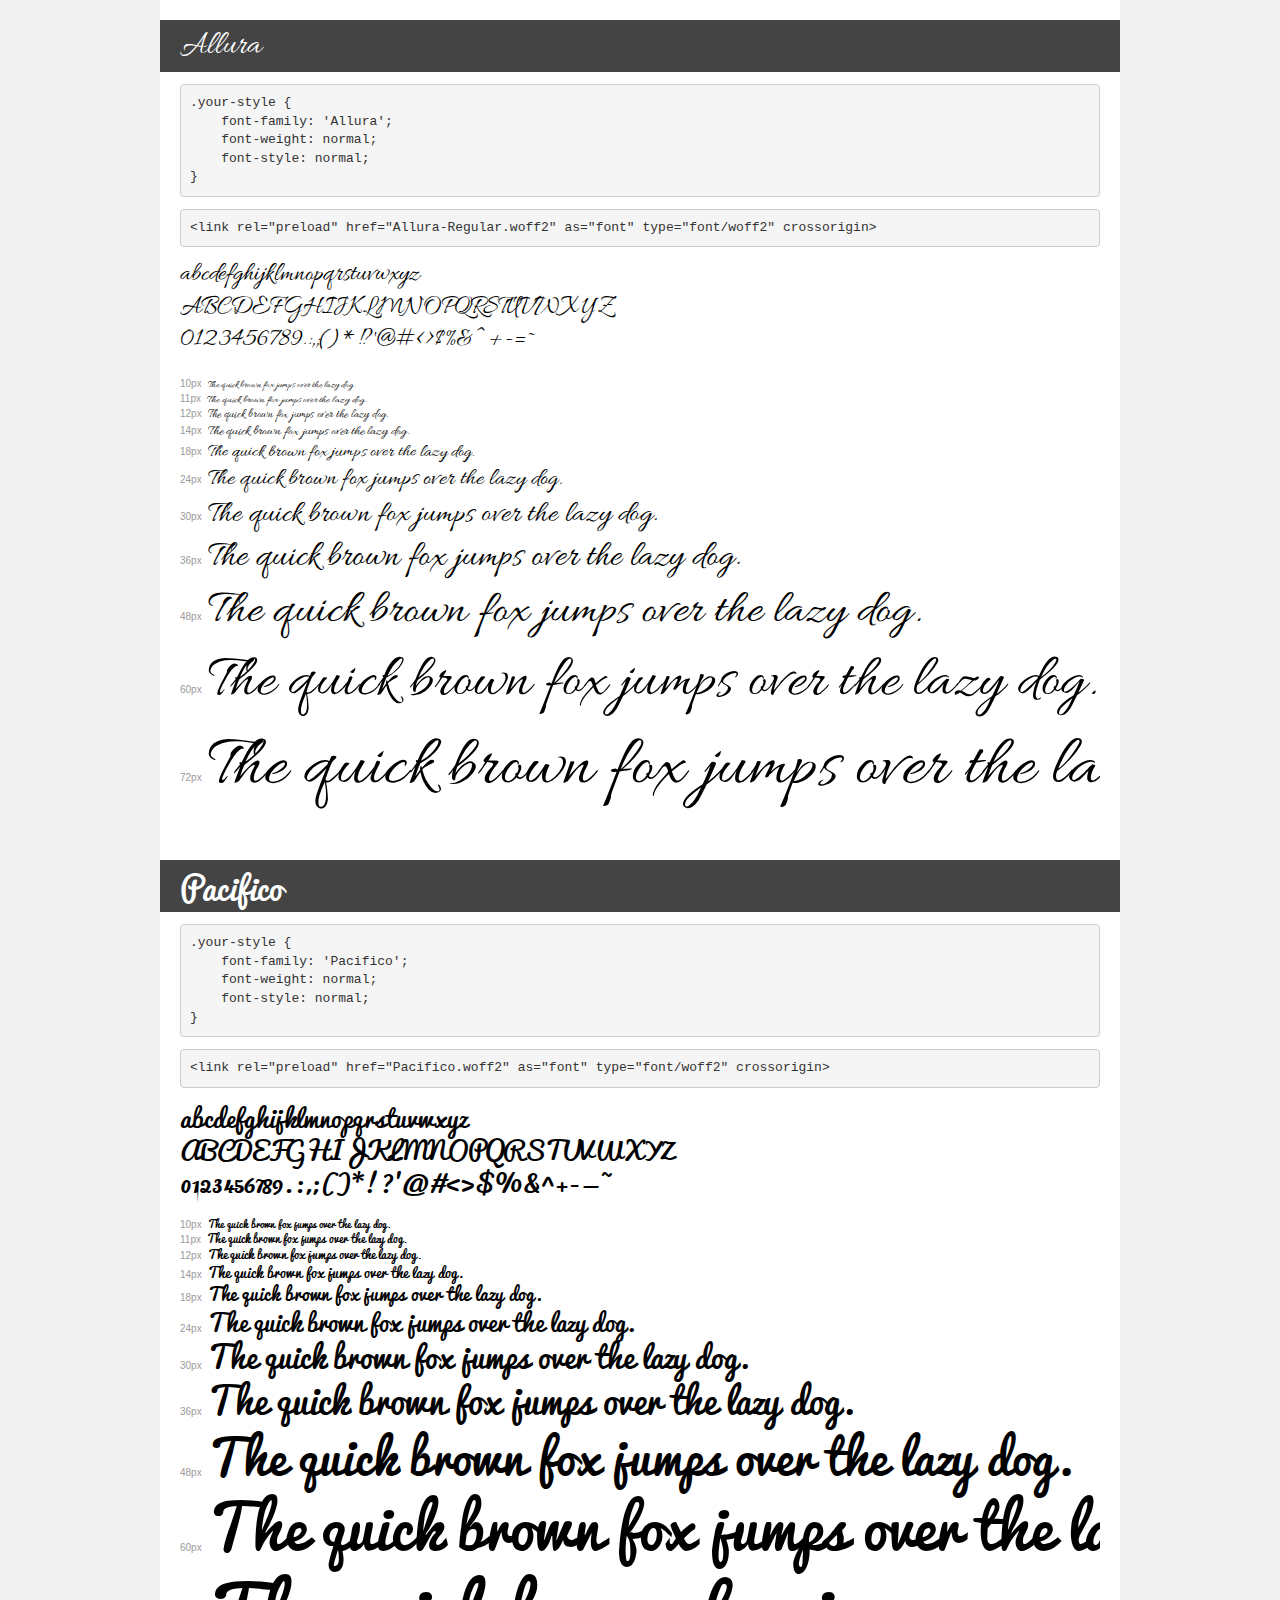
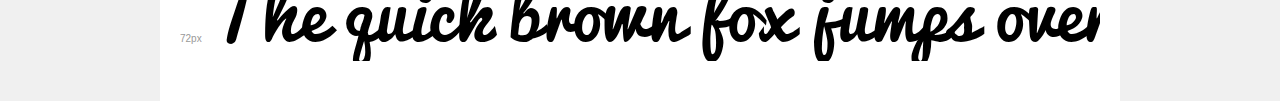
<file: fonts/demo.html>
<!DOCTYPE html>
<html lang="en">
<head>
    <meta charset="utf-8">
    <meta http-equiv="X-UA-Compatible" content="IE=edge">
    <meta name="viewport" content="width=device-width, initial-scale=1">
    <meta name="robots" content="noindex, noarchive">
    <meta name="format-detection" content="telephone=no">
    <title>Transfonter demo</title>
    <link href="stylesheet.css" rel="stylesheet">
    <style>
        /*
        http://meyerweb.com/eric/tools/css/reset/
        v2.0 | 20110126
        License: none (public domain)
        */
        html, body, div, span, applet, object, iframe,
        h1, h2, h3, h4, h5, h6, p, blockquote, pre,
        a, abbr, acronym, address, big, cite, code,
        del, dfn, em, img, ins, kbd, q, s, samp,
        small, strike, strong, sub, sup, tt, var,
        b, u, i, center,
        dl, dt, dd, ol, ul, li,
        fieldset, form, label, legend,
        table, caption, tbody, tfoot, thead, tr, th, td,
        article, aside, canvas, details, embed,
        figure, figcaption, footer, header, hgroup,
        menu, nav, output, ruby, section, summary,
        time, mark, audio, video {
            margin: 0;
            padding: 0;
            border: 0;
            font-size: 100%;
            font: inherit;
            vertical-align: baseline;
        }
        /* HTML5 display-role reset for older browsers */
        article, aside, details, figcaption, figure,
        footer, header, hgroup, menu, nav, section {
            display: block;
        }
        body {
            line-height: 1;
        }
        ol, ul {
            list-style: none;
        }
        blockquote, q {
            quotes: none;
        }
        blockquote:before, blockquote:after,
        q:before, q:after {
            content: '';
            content: none;
        }
        table {
            border-collapse: collapse;
            border-spacing: 0;
        }
        /* demo styles */
        body {
            background: #f0f0f0;
            color: #000;
        }
        .page {
            background: #fff;
            width: 920px;
            margin: 0 auto;
            padding: 20px 20px 0 20px;
            overflow: hidden;
        }
        .font-container {
            overflow-x: auto;
            overflow-y: hidden;
            margin-bottom: 40px;
            line-height: 1.3;
            white-space: nowrap;
            padding-bottom: 5px;
        }
        h1 {
            position: relative;
            background: #444;
            font-size: 32px;
            color: #fff;
            padding: 10px 20px;
            margin: 0 -20px 12px -20px;
        }
        .letters {
            font-size: 25px;
            margin-bottom: 20px;
        }
        .s10:before {
            content: '10px';
        }
        .s11:before {
            content: '11px';
        }
        .s12:before {
            content: '12px';
        }
        .s14:before {
            content: '14px';
        }
        .s18:before {
            content: '18px';
        }
        .s24:before {
            content: '24px';
        }
        .s30:before {
            content: '30px';
        }
        .s36:before {
            content: '36px';
        }
        .s48:before {
            content: '48px';
        }
        .s60:before {
            content: '60px';
        }
        .s72:before {
            content: '72px';
        }
        .s10:before, .s11:before, .s12:before, .s14:before,
        .s18:before, .s24:before, .s30:before, .s36:before,
        .s48:before, .s60:before, .s72:before {
            font-family: Arial, sans-serif;
            font-size: 10px;
            font-weight: normal;
            font-style: normal;
            color: #999;
            padding-right: 6px;
        }
        pre {
            display: block;
            padding: 9px;
            margin: 0 0 12px;
            font-family: Monaco, Menlo, Consolas, "Courier New", monospace;
            font-size: 13px;
            line-height: 1.428571429;
            color: #333;
            font-weight: normal;
            font-style: normal;
            background-color: #f5f5f5;
            border: 1px solid #ccc;
            overflow-x: auto;
            border-radius: 4px;
        }
        /* responsive */
        @media (max-width: 959px) {
            .page {
                width: auto;
                margin: 0;
            }
        }
    </style>
</head>
<body>
<div class="page">
    <div class="demo">
        <h1 style="font-family: 'Allura'; font-weight: normal; font-style: normal;">Allura</h1>
        <pre title="Usage">.your-style {
    font-family: 'Allura';
    font-weight: normal;
    font-style: normal;
}</pre>
        <pre title="Preload (optional)">
&lt;link rel=&quot;preload&quot; href=&quot;Allura-Regular.woff2&quot; as=&quot;font&quot; type=&quot;font/woff2&quot; crossorigin&gt;</pre>
        <div class="font-container" style="font-family: 'Allura'; font-weight: normal; font-style: normal;">
            <p class="letters">
                abcdefghijklmnopqrstuvwxyz<br>
ABCDEFGHIJKLMNOPQRSTUVWXYZ<br>
                0123456789.:,;()*!?'@#&lt;&gt;$%&^+-=~
            </p>
            <p class="s10" style="font-size: 10px;">The quick brown fox jumps over the lazy dog.</p>
            <p class="s11" style="font-size: 11px;">The quick brown fox jumps over the lazy dog.</p>
            <p class="s12" style="font-size: 12px;">The quick brown fox jumps over the lazy dog.</p>
            <p class="s14" style="font-size: 14px;">The quick brown fox jumps over the lazy dog.</p>
            <p class="s18" style="font-size: 18px;">The quick brown fox jumps over the lazy dog.</p>
            <p class="s24" style="font-size: 24px;">The quick brown fox jumps over the lazy dog.</p>
            <p class="s30" style="font-size: 30px;">The quick brown fox jumps over the lazy dog.</p>
            <p class="s36" style="font-size: 36px;">The quick brown fox jumps over the lazy dog.</p>
            <p class="s48" style="font-size: 48px;">The quick brown fox jumps over the lazy dog.</p>
            <p class="s60" style="font-size: 60px;">The quick brown fox jumps over the lazy dog.</p>
            <p class="s72" style="font-size: 72px;">The quick brown fox jumps over the lazy dog.</p>
        </div>
    </div>

    <div class="demo">
        <h1 style="font-family: 'Pacifico'; font-weight: normal; font-style: normal;">Pacifico</h1>
        <pre title="Usage">.your-style {
    font-family: 'Pacifico';
    font-weight: normal;
    font-style: normal;
}</pre>
        <pre title="Preload (optional)">
&lt;link rel=&quot;preload&quot; href=&quot;Pacifico.woff2&quot; as=&quot;font&quot; type=&quot;font/woff2&quot; crossorigin&gt;</pre>
        <div class="font-container" style="font-family: 'Pacifico'; font-weight: normal; font-style: normal;">
            <p class="letters">
                abcdefghijklmnopqrstuvwxyz<br>
ABCDEFGHIJKLMNOPQRSTUVWXYZ<br>
                0123456789.:,;()*!?'@#&lt;&gt;$%&^+-=~
            </p>
            <p class="s10" style="font-size: 10px;">The quick brown fox jumps over the lazy dog.</p>
            <p class="s11" style="font-size: 11px;">The quick brown fox jumps over the lazy dog.</p>
            <p class="s12" style="font-size: 12px;">The quick brown fox jumps over the lazy dog.</p>
            <p class="s14" style="font-size: 14px;">The quick brown fox jumps over the lazy dog.</p>
            <p class="s18" style="font-size: 18px;">The quick brown fox jumps over the lazy dog.</p>
            <p class="s24" style="font-size: 24px;">The quick brown fox jumps over the lazy dog.</p>
            <p class="s30" style="font-size: 30px;">The quick brown fox jumps over the lazy dog.</p>
            <p class="s36" style="font-size: 36px;">The quick brown fox jumps over the lazy dog.</p>
            <p class="s48" style="font-size: 48px;">The quick brown fox jumps over the lazy dog.</p>
            <p class="s60" style="font-size: 60px;">The quick brown fox jumps over the lazy dog.</p>
            <p class="s72" style="font-size: 72px;">The quick brown fox jumps over the lazy dog.</p>
        </div>
    </div>

</div>
</body>
</html>
</file>
<file: fonts/stylesheet.css>
@font-face {
    font-family: 'Allura';
    src: url('Allura-Regular.woff2') format('woff2'),
        url('Allura-Regular.woff') format('woff');
    font-weight: normal;
    font-style: normal;
    font-display: swap;
}

@font-face {
    font-family: 'Pacifico';
    src: url('Pacifico.woff2') format('woff2'),
        url('Pacifico.woff') format('woff');
    font-weight: normal;
    font-style: normal;
    font-display: swap;
}
</file>
